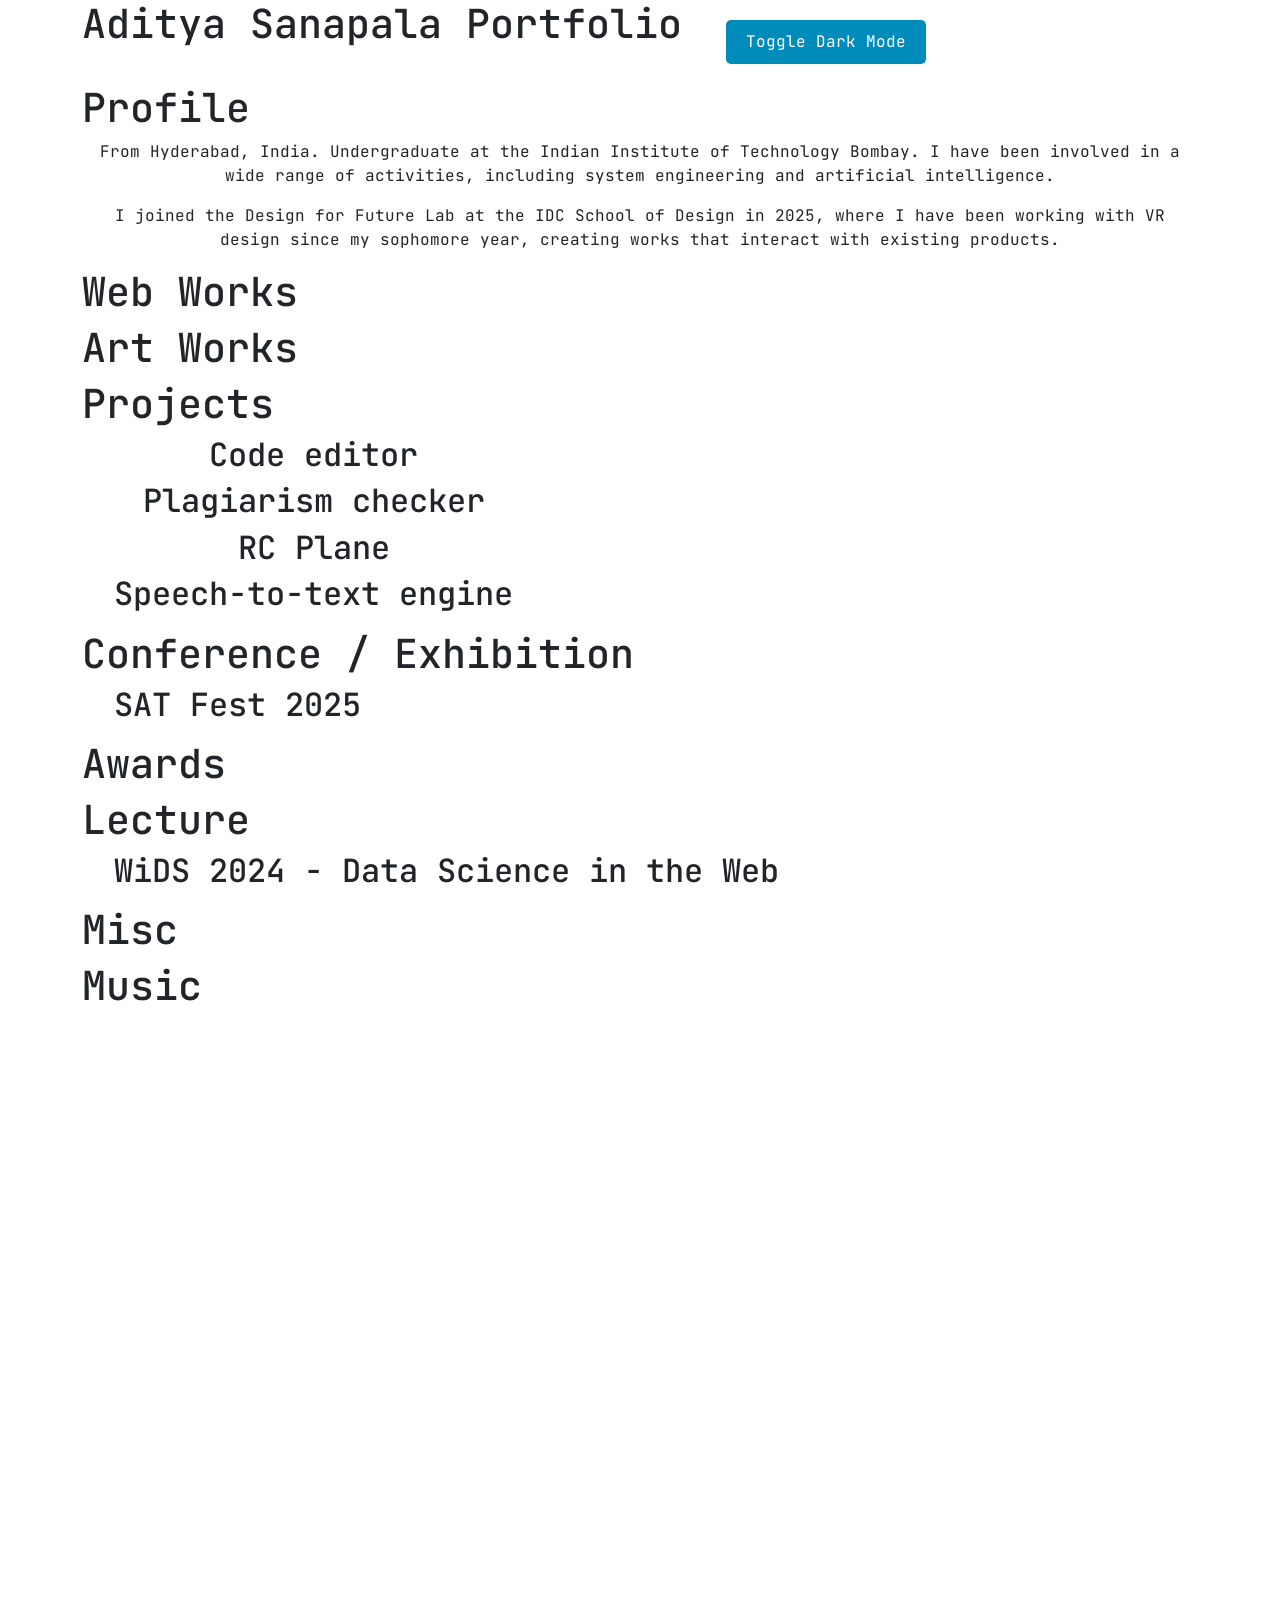
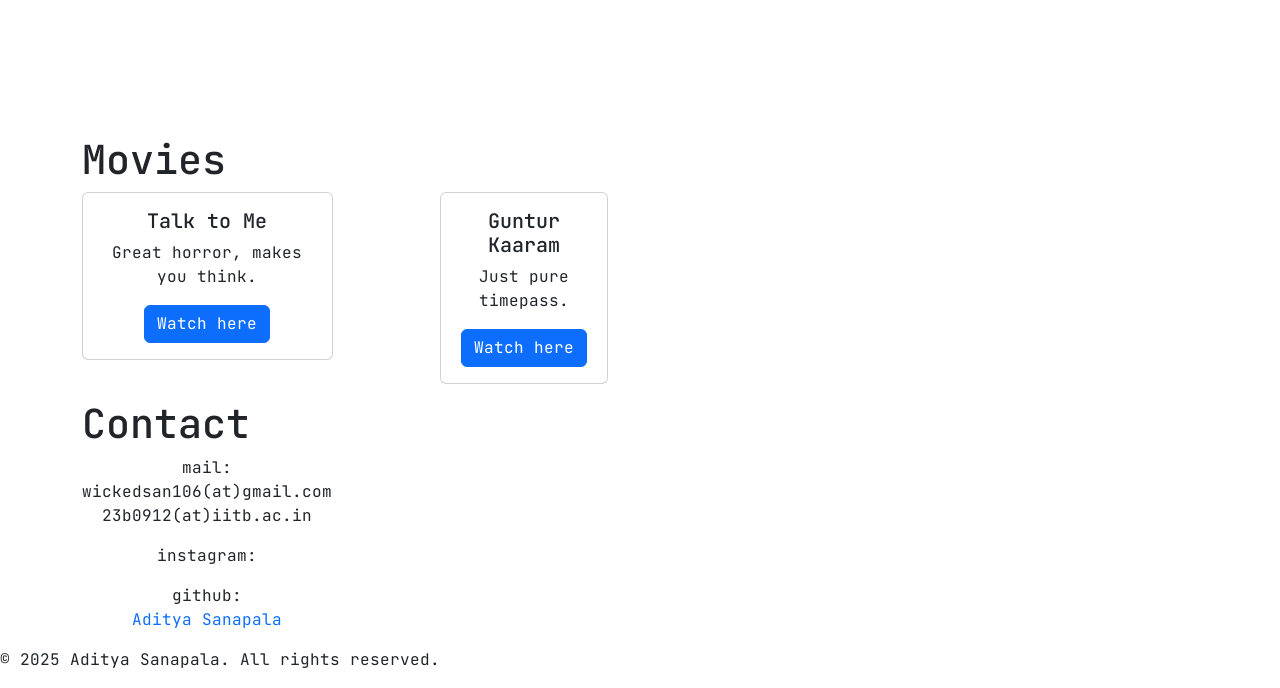
<file: index.html>
<!DOCTYPE html>
<html lang="en">
<head>
    <meta charset="UTF-8">
    <meta name="viewport" content="width=device-width, initial-scale=1.0">
    <title>Document</title>
    <link rel="icon" type="svg" href="bezier.svg">
    <link rel="stylesheet" href="styles.css">
    <link href="https://fonts.googleapis.com/css2?family=JetBrains+Mono:wght@400;500;700&display=swap" rel="stylesheet">
    <link href="https://cdn.jsdelivr.net/npm/bootstrap@5.3.3/dist/css/bootstrap.min.css" rel="stylesheet" integrity="sha384-QWTKZyjpPEjISv5WaRU9OFeRpok6YctnYmDr5pNlyT2bRjXh0JMhjY6hW+ALEwIH" crossorigin="anonymous">
    <style>
        body {
    font-family: 'JetBrains Mono', monospace;
}
a:link {
  text-decoration: none;
}
a:visited {
  text-decoration: none;
  color:black;
}

a:hover {
  text-decoration: underline;
}

a:active {
  text-decoration: underline;
}

    </style>
</head>


    <div class="container text-center">
        <div class="row">
            <div class="col-md-auto" text-align="left">
            <h1>Aditya Sanapala Portfolio</h1>
          </div>
          <div class="col-md-auto" text-align="left">
            <button id="darkModeToggle">Toggle Dark Mode</button>
          </div>
          
        </div>

        <div class="row">
            <div class="col-md-auto" text-align="left">
            <h1>Profile</h1>
          </div>
          
        </div>

        <div class="row">
            
            <div class="col-md-auto">
                <p>From Hyderabad, India. Undergraduate at the Indian Institute of Technology Bombay. I have been involved in a wide range of activities, including system engineering and artificial intelligence.</p>
          </div>
          
        </div>

        <div class="row">
            
            <div class="col-md-auto">
                <p>I joined the Design for Future Lab at the IDC School of Design in 2025, 
                    where I have been working with VR design since my sophomore year, creating 
                    works that interact with existing products.</p>        
            </div>
          
        </div>


        <!--<div class="row">
            
            <div class="col-md-auto">
                <p>I joined the Design for Future Lab at the IDC School of Design in 2025, where I have been working with media art since my junior year, creating works that interact with existing products.</p>        
            </div>
          
        </div>-->

        <div class="row">
            
            <div class="col-md-auto">
                <h1>Web Works</h1>
            </div>
          
        </div>

        <div class="row">
            
            <div class="col-md-auto">
                <h1>Art Works</h1>
            </div>
          
        </div>

        <div class="row">
            
            <div class="col-md-auto">
                <h1>Projects</h1>
            </div>
          
        </div>

        
        <div class="row">
            <div class="col-md-auto">
              <ul>
                <li><h2>Code editor</h2></li>
                <li><h2>Plagiarism checker</h2></li>
                <li><h2>RC Plane</h2></li>
                <li><h2>Speech-to-text engine</h2></li>
              </ul>
            </div>
            
          </div>



        <div class="row">
            
            <div class="col-md-auto">
                <h1>Conference / Exhibition</h1>
            </div>
          
        </div>

        <div class="row">
            
            <div class="col-md-auto">
                <ul>
                    <li><h2>SAT Fest 2025</h2></li>
                </ul>
            </div>
          
        </div>

        <div class="row">
            
            <div class="col-md-auto">
                <h1>Awards</h1>
            </div>
          
        </div>

        <div class="row">
            
            <div class="col-md-auto">
                <h1>Lecture</h1>
            </div>
          
        </div>

        <div class="row">
            
            <div class="col-md-auto">
                <ul>
                    <li><h2>WiDS 2024 - Data Science in the Web</h2></li>
                </ul>
            </div>
          
        </div>

        <div class="row">
            
            <div class="col-md-auto">
                <h1>Misc</h1>
            </div>
          
        </div>

        <div class="row">
            <div class="col-md-auto">
              <h1>Music</h1>
            </div>
            
          </div>

          <div class="row">
            <div class="col">
                <iframe style="border-radius:12px" src="https://open.spotify.com/embed/album/0oX4SealMgNXrvRDhqqOKg?utm_source=generator" width="100%" height="352" frameBorder="0" allowfullscreen="" allow="autoplay; clipboard-write; encrypted-media; fullscreen; picture-in-picture" loading="lazy"></iframe>

            </div>
            <div class="col">
                <iframe style="border-radius:12px" src="https://open.spotify.com/embed/album/0hBRqPYPXhr1RkTDG3n4Mk?utm_source=generator" width="100%" height="352" frameBorder="0" allowfullscreen="" allow="autoplay; clipboard-write; encrypted-media; fullscreen; picture-in-picture" loading="lazy"></iframe>

            </div>
            
          </div>

          <div class="row">
            <div class="col">
                <iframe style="border-radius:12px" src="https://open.spotify.com/embed/album/79rneDOxqVTVgL3qoFFKWI?utm_source=generator" width="100%" height="352" frameBorder="0" allowfullscreen="" allow="autoplay; clipboard-write; encrypted-media; fullscreen; picture-in-picture" loading="lazy"></iframe>

            </div>
            <div class="col">
                <iframe style="border-radius:12px" src="https://open.spotify.com/embed/album/4yP0hdKOZPNshxUOjY0cZj?utm_source=generator" width="100%" height="352" frameBorder="0" allowfullscreen="" allow="autoplay; clipboard-write; encrypted-media; fullscreen; picture-in-picture" loading="lazy"></iframe>

            </div>
            
          </div>

        <div class="row">
            <div class="col-md-auto">
                <h1>Movies</h1>
            </div>

        </div>

        <div class="row">
            <div class="col-md-auto">
                <div class="card w-75 mb-3">
                    <div class="card-body">
                      <h5 class="card-title">Talk to Me</h5>
                      <p class="card-text">Great horror, makes you think.</p>
                      <a href="https://www.primevideo.com/dp/amzn1.dv.gti.472a6c33-7cc4-4e1e-9093-aa2366ce80e4?autoplay=0&ref_=atv_cf_strg_wb" class="btn btn-primary">Watch here</a>
                    </div>
                  </div>
            </div>

            <div class="col-md-auto">
                <div class="card w-75 mb-3">
                    <div class="card-body">
                      <h5 class="card-title">Guntur Kaaram</h5>
                      <p class="card-text">Just pure timepass.</p>
                      <a href="https://www.netflix.com/in/title/81637260" class="btn btn-primary">Watch here</a>
                    </div>
                  </div>
            </div>

        </div>

        


        <div class="row">
            
            <div class="col-md-auto">
                <h1>Contact</h1>
            </div>
          
        </div>

          
    

        <div class="row">
            
            <div class="col-md-auto">
                <p>mail:<br>wickedsan106(at)gmail.com<br>23b0912(at)iitb.ac.in</p>
    <p>instagram:<br><a href=""></a></p>
    <p>github:<br><a href="https://github.com/adityasanapala">Aditya Sanapala</a></p>
            </div>
          
        </div>
      </div>



    <!--<p>In 2024, I participated in an exchange program at the IDC School of Design, IIT Bombay, and engaged in research and creative production at the Design for Future Lab</p>-->

    <!--<p>. IPSJ INTERACTION, Maker Faire, INTERCOLLEGE SONIC ARTS FESTIVAL, SIGGRAPH ASIA 2024, and other external exhibitions and seminar exhibitions. I plan to actively participate in exhibitions both in Japan and abroad in the future.</p>-->





    






    

    <footer>
        <p>&copy; 2025 Aditya Sanapala. All rights reserved.</p>
    </footer>
    
</body>
<script src="script.js"></script>
<script src="https://cdn.jsdelivr.net/npm/bootstrap@5.3.3/dist/js/bootstrap.bundle.min.js" integrity="sha384-YvpcrYf0tY3lHB60NNkmXc5s9fDVZLESaAA55NDzOxhy9GkcIdslK1eN7N6jIeHz" crossorigin="anonymous"></script>
</html>
</file>
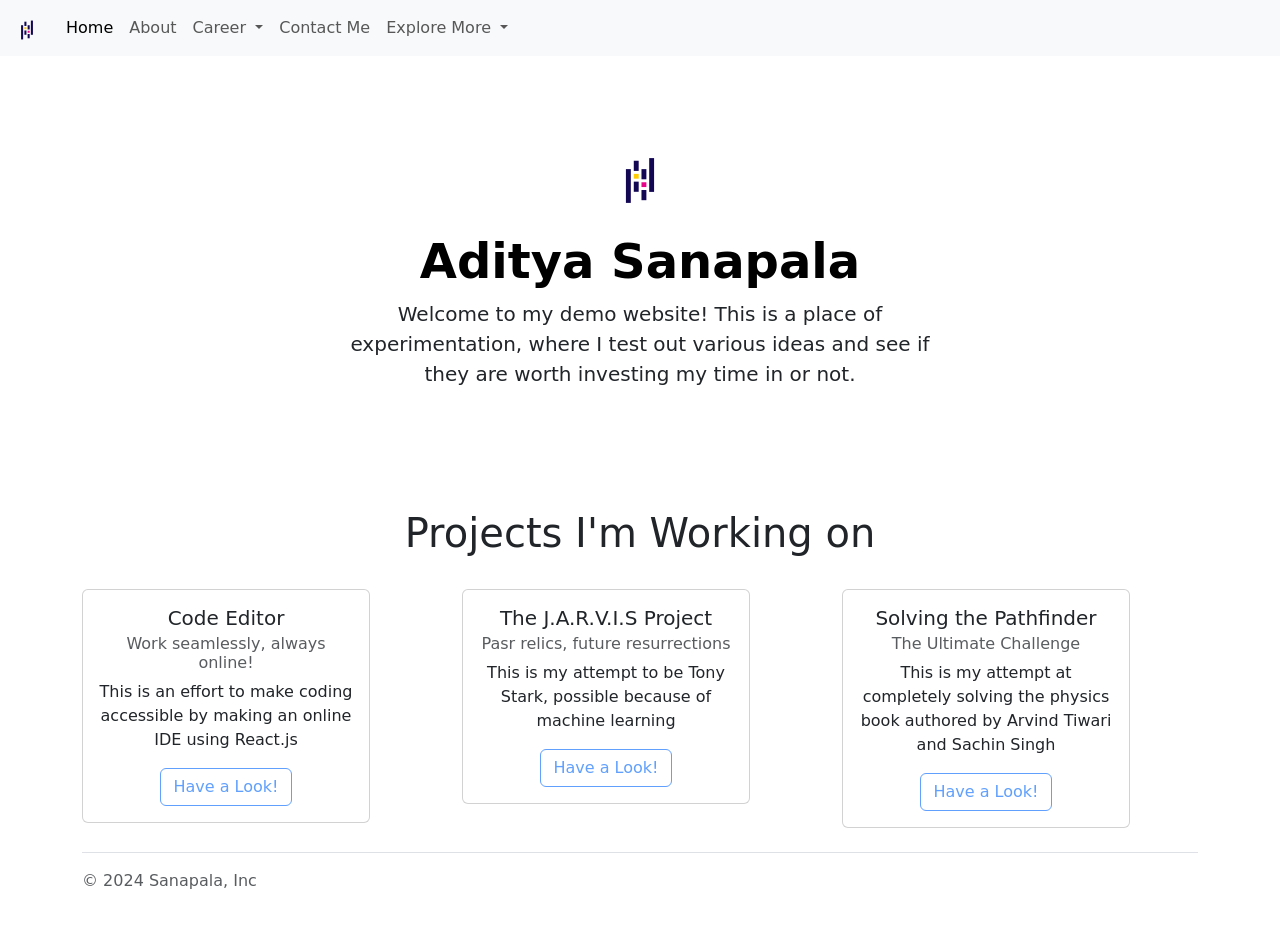
<file: home.html>
<!DOCTYPE html>
<html lang="en">
    <head>
        <meta charset="UTF-8" />
        <meta name="viewport" content="width=device-width, initial-scale=1.0" />
        <link href="https://cdn.jsdelivr.net/npm/bootstrap@5.3.3/dist/css/bootstrap.min.css" rel="stylesheet" integrity="sha384-QWTKZyjpPEjISv5WaRU9OFeRpok6YctnYmDr5pNlyT2bRjXh0JMhjY6hW+ALEwIH" crossorigin="anonymous" />
        <link rel="icon" type="image/x-icon" href="pandas_mark.svg" />
        <title>Aditya Sanapala</title>
    </head>
    <body>
        <nav class="navbar navbar-expand-lg bg-body-tertiary">
            <div class="container-fluid">
                <a class="navbar-brand" href="#">
                    <img src="pandas_mark.svg" alt="Panda" width="30" height="24" />
                </a>
                <button class="navbar-toggler" type="button" data-bs-toggle="collapse" data-bs-target="#navbarNavDropdown" aria-controls="navbarNavDropdown" aria-expanded="false" aria-label="Toggle navigation">
                    <span class="navbar-toggler-icon"></span>
                </button>
                <div class="collapse navbar-collapse" id="navbarNavDropdown">
                    <ul class="navbar-nav">
                        <li class="nav-item">
                            <a class="nav-link active" aria-current="page" href="home.html">Home</a>
                        </li>
                        <li class="nav-item">
                            <a class="nav-link" href="about.html">About</a>
                        </li>
                        <li class="nav-item dropdown">
                            <a class="nav-link dropdown-toggle" href="#" role="button" data-bs-toggle="dropdown" aria-expanded="false">
                                Career
                            </a>
                            <ul class="dropdown-menu">
                                <li><a class="dropdown-item" href="achievements.html">Achievements</a></li>
                                <li><a class="dropdown-item" href="books.html">Books That I Have</a></li>
                                <li><a class="dropdown-item" href="tech.html">Tech That I Have</a></li>
                                <li><a class="dropdown-item" href="experience.html">Experiences</a></li>
                            </ul>
                        </li>
                        <li class="nav-item">
                            <a class="nav-link" href="contact.html">Contact Me</a>
                        </li>
                        <li class="nav-item dropdown">
                            <a class="nav-link dropdown-toggle" href="#" role="button" data-bs-toggle="dropdown" aria-expanded="false">
                                Explore More
                            </a>
                            <ul class="dropdown-menu">
                                <li><a class="dropdown-item" href="howto.html">How to JEE?</a></li>
                                <li><a class="dropdown-item" href="projects.html">All the Projects</a></li>
                                <li><a class="dropdown-item" href="hobbies.html">Hobbies</a></li>
                                <li><a class="dropdown-item" href="appreciate.html">Appreciation</a></li>
                            </ul>
                        </li>
                    </ul>
                </div>
            </div>
        </nav>

        <div class="px-4 py-5 my-5 text-center">
            <img class="d-block mx-auto mb-4" src="pandas_mark.svg" alt width="72" height="57" />
            <h1 class="display-5 fw-bold text-body-emphasis">Aditya Sanapala</h1>
            <div class="col-lg-6 mx-auto">
                <p class="lead mb-4">
                    Welcome to my demo website! This is a place of experimentation, where I test out various ideas and see if they are worth investing my time in or not.
                </p>
                <!--
                <div class="d-grid gap-2 d-sm-flex justify-content-sm-center">
                    <a href="#"><button type="button" class="btn btn-primary btn-lg px-4 gap-3">Have a Look!</button></a>
                    <a href="about.html"><button type="button" class="btn btn-primary btn-lg px-4 gap-3">Learn More!</button></a>
                </div>
            -->
            </div>
        </div>

        <div class="container text-center">
            <div class="row">
                <div class="col">
                    <h1>Projects I'm Working on</h1>
                    <br />
                </div>
            </div>
            <div class="row">
                <div class="col">
                    <div class="card" style="width: 18rem;">
                        <div class="card-body">
                            <h5 class="card-title">Code Editor</h5>
                            <h6 class="card-subtitle mb-2 text-body-secondary">Work seamlessly, always online!</h6>
                            <p class="card-text">This is an effort to make coding accessible by making an online IDE using React.js</p>
                            <a href="#" class="card-link"><button type="button" class="btn btn-outline-primary" disabled>Have a Look!</button></a>
                        </div>
                    </div>
                </div>
                <div class="col">
                    <div class="card" style="width: 18rem;">
                        <div class="card-body">
                            <h5 class="card-title">The J.A.R.V.I.S Project</h5>
                            <h6 class="card-subtitle mb-2 text-body-secondary">Pasr relics, future resurrections</h6>
                            <p class="card-text">This is my attempt to be Tony Stark, possible because of machine learning</p>
                            <a href="#" class="card-link"><button type="button" class="btn btn-outline-primary" disabled>Have a Look!</button></a>
                        </div>
                    </div>
                </div>
                <div class="col">
                    <div class="card" style="width: 18rem;">
                        <div class="card-body">
                            <h5 class="card-title">Solving the Pathfinder</h5>
                            <h6 class="card-subtitle mb-2 text-body-secondary">The Ultimate Challenge</h6>
                            <p class="card-text">This is my attempt at completely solving the physics book authored by Arvind Tiwari and Sachin Singh</p>
                            <a href="#" class="card-link"><button type="button" class="btn btn-outline-primary" disabled>Have a Look!</button></a>
                        </div>
                    </div>
                </div>
            </div>
        </div>

        <div class="container">
            <footer class="d-flex flex-wrap justify-content-between align-items-center py-3 my-4 border-top">
                <div class="col-md-4 d-flex align-items-center">
                    <span class="mb-3 mb-md-0 text-muted">© 2024 Sanapala, Inc</span>
                </div>
            </footer>
        </div>


    </body>
    <script src="https://cdn.jsdelivr.net/npm/bootstrap@5.3.3/dist/js/bootstrap.bundle.min.js" integrity="sha384-YvpcrYf0tY3lHB60NNkmXc5s9fDVZLESaAA55NDzOxhy9GkcIdslK1eN7N6jIeHz" crossorigin="anonymous"></script>
</html>
</file>
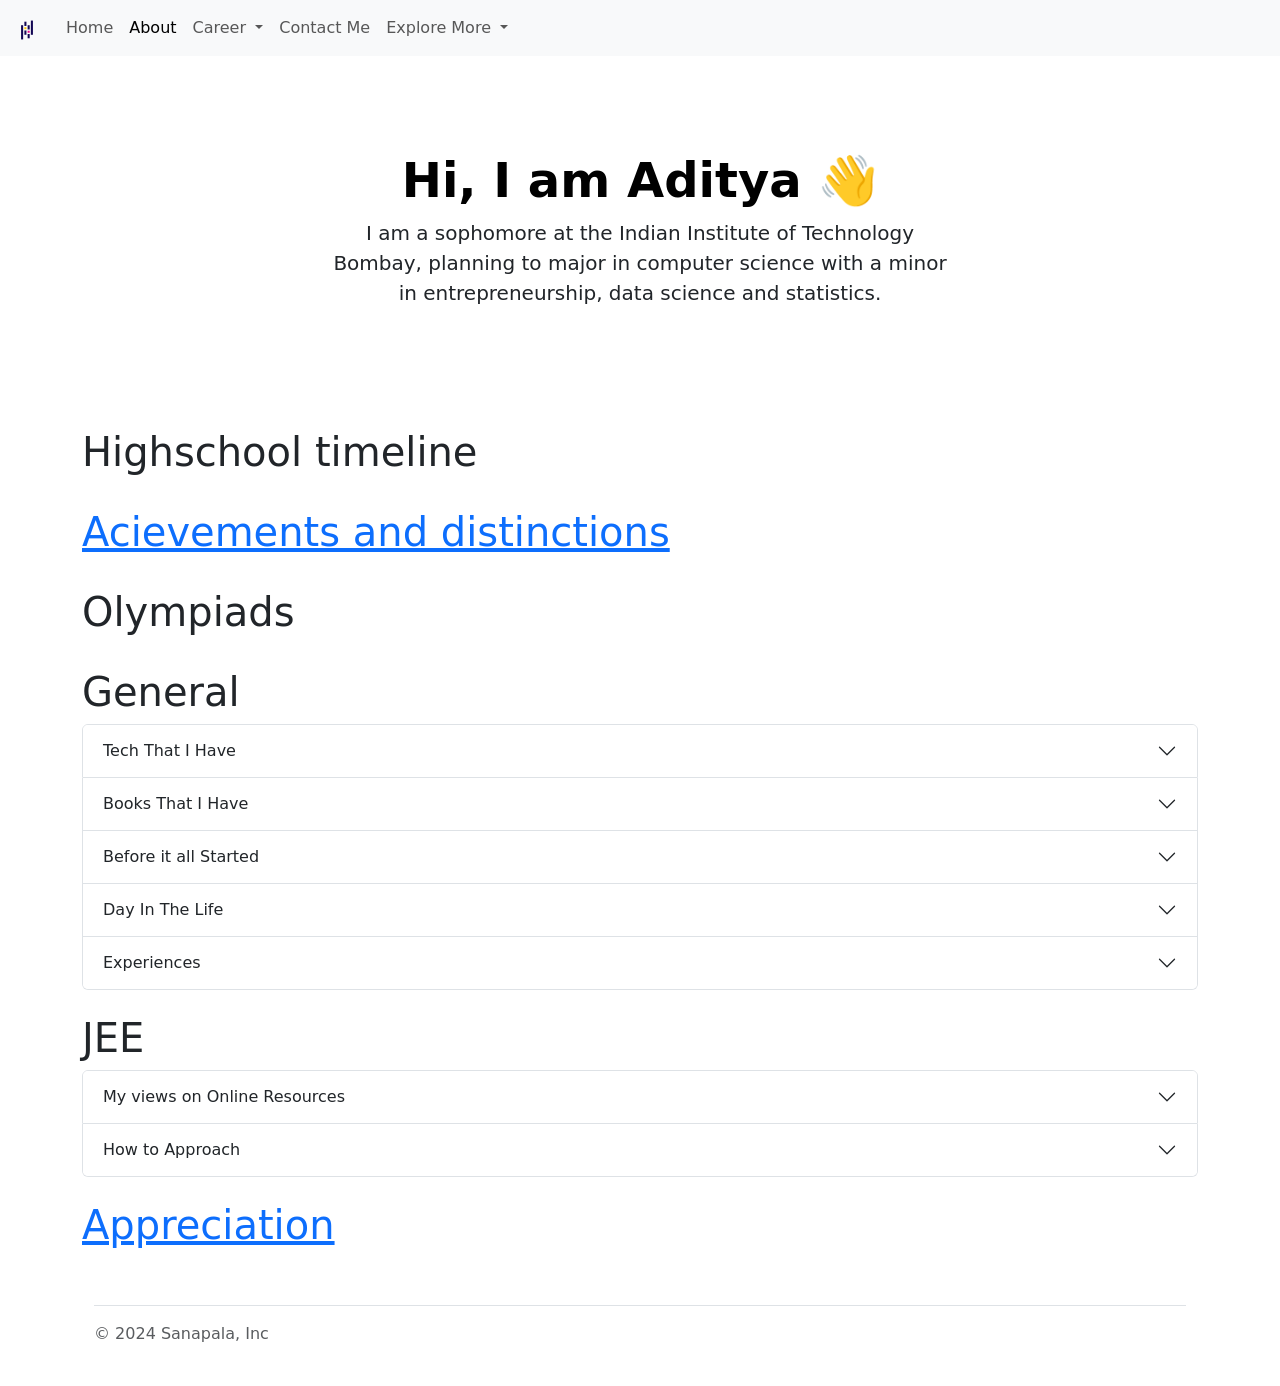
<file: code/about.html>
<!DOCTYPE html>
<html lang="en">
    <head>
        <meta charset="UTF-8" />
        <meta name="viewport" content="width=device-width, initial-scale=1.0" />
        <link rel="icon" type="image/x-icon" href="pandas_mark.svg" />
        <title>About | Aditya Sanapala</title>
        <link href="https://cdn.jsdelivr.net/npm/bootstrap@5.3.3/dist/css/bootstrap.min.css" rel="stylesheet" integrity="sha384-QWTKZyjpPEjISv5WaRU9OFeRpok6YctnYmDr5pNlyT2bRjXh0JMhjY6hW+ALEwIH" crossorigin="anonymous" />
    </head>
    <body>
        <nav class="navbar navbar-expand-lg bg-body-tertiary">
            <div class="container-fluid">
                <a class="navbar-brand" href="#">
                    <img src="pandas_mark.svg" alt="Panda" width="30" height="24" />
                </a>
                <button class="navbar-toggler" type="button" data-bs-toggle="collapse" data-bs-target="#navbarNavDropdown" aria-controls="navbarNavDropdown" aria-expanded="false" aria-label="Toggle navigation">
                    <span class="navbar-toggler-icon"></span>
                </button>
                <div class="collapse navbar-collapse" id="navbarNavDropdown">
                    <ul class="navbar-nav">
                        <li class="nav-item">
                            <a class="nav-link" aria-current="page" href="home.html">Home</a>
                        </li>
                        <li class="nav-item">
                            <a class="nav-link active" href="about.html">About</a>
                        </li>
                        <li class="nav-item dropdown">
                            <a class="nav-link dropdown-toggle" href="#" role="button" data-bs-toggle="dropdown" aria-expanded="false">
                                Career
                            </a>
                            <ul class="dropdown-menu">
                                <li><a class="dropdown-item" href="achievements.html">Achievements</a></li>
                                <li><a class="dropdown-item" href="books.html">Books That I Have</a></li>
                                <li><a class="dropdown-item" href="tech.html">Tech That I Have</a></li>
                                <li><a class="dropdown-item" href="experience.html">Experiences</a></li>
                            </ul>
                        </li>
                        <li class="nav-item">
                            <a class="nav-link" href="contact.html">Contact Me</a>
                        </li>
                        <li class="nav-item dropdown">
                            <a class="nav-link dropdown-toggle" href="#" role="button" data-bs-toggle="dropdown" aria-expanded="false">
                                Explore More
                            </a>
                            <ul class="dropdown-menu">
                                <li><a class="dropdown-item" href="howto.html">How to JEE?</a></li>
                                <li><a class="dropdown-item" href="projects.html">All the Projects</a></li>
                                <li><a class="dropdown-item" href="hobbies.html">Hobbies</a></li>
                                <li><a class="dropdown-item" href="appreciate.html">Appreciation</a></li>
                            </ul>
                        </li>
                    </ul>
                </div>
            </div>
        </nav>

        <div class="px-4 py-5 my-5 text-center">
            <h1 class="display-5 fw-bold text-body-emphasis">Hi, I am Aditya 👋</h1>
            <div class="col-lg-6 mx-auto">
                <p class="lead mb-4">
                    I am a sophomore at the Indian Institute of Technology Bombay, planning to major in computer science with a minor in entrepreneurship, data science and statistics.
                </p>
            </div>
        </div>

        <div class="container text-center">
            <div class="row">
                <div class="col">
                    <h1 style="text-align: left;">Highschool timeline</h1>
                </div>
            </div>

            <br />
            <div class="row">
                <div class="col">
                    <h1 style="text-align: left;"><a href="achievements.html">Acievements and distinctions</a></h1>
                </div>
            </div>

            <br />
            <div class="row">
                <div class="col">
                    <h1 style="text-align: left;"><a>Olympiads</a></h1>
                </div>
            </div>

            <br />

            <div class="row">
                <div class="col">
                    <h1 style="text-align: left;">General</h1>
                </div>
            </div>
            <div class="row">
                <div class="col">
                    <div class="accordion" id="accordionPanelsStayOpenExample">
                        <div class="accordion-item">
                            <h2 class="accordion-header">
                                <button class="accordion-button collapsed" type="button" data-bs-toggle="collapse" data-bs-target="#panelsStayOpen-collapseOne" aria-expanded="false" aria-controls="panelsStayOpen-collapseOne">
                                    Tech That I Have
                                </button>
                            </h2>
                            <div id="panelsStayOpen-collapseOne" class="accordion-collapse collapse">
                                <div class="accordion-body">
                                    <p>
                                        This section talks about all the tech that I use in my life, and also talks about how tech, when chosen properly, can be a game changer. I also will be recommending pieces of tech that I find good and
                                        are actually helpful for you.
                                    </p>
                                    <div class="d-grid gap-2 d-md-block">
                                        <a href="tech.html"><button class="btn btn-primary" type="button">Learn More</button></a>
                                    </div>
                                </div>
                            </div>
                        </div>
                        <div class="accordion-item">
                            <h2 class="accordion-header">
                                <button class="accordion-button collapsed" type="button" data-bs-toggle="collapse" data-bs-target="#panelsStayOpen-collapseTwo" aria-expanded="false" aria-controls="panelsStayOpen-collapseTwo">
                                    Books That I Have
                                </button>
                            </h2>
                            <div id="panelsStayOpen-collapseTwo" class="accordion-collapse collapse">
                                <div class="accordion-body">
                                    <p>
                                        This talks about all the books that I have ever used/read in my journey to the IIT. I will be talking about which ones are good, which ones are not, and which ones I would recommend for upcoming
                                        aspirants.
                                    </p>
                                    <div class="d-grid gap-2 d-md-block">
                                        <a href="books.html"><button class="btn btn-primary" type="button">Learn More</button></a>
                                    </div>
                                </div>
                            </div>
                        </div>
                        <div class="accordion-item">
                            <h2 class="accordion-header">
                                <button class="accordion-button collapsed" type="button" data-bs-toggle="collapse" data-bs-target="#panelsStayOpen-collapseThree" aria-expanded="false" aria-controls="panelsStayOpen-collapseThree">
                                    Before it all Started
                                </button>
                            </h2>
                            <div id="panelsStayOpen-collapseThree" class="accordion-collapse collapse">
                                <div class="accordion-body">
                                    <strong>This is the third item's accordion body.</strong> It is hidden by default, until the collapse plugin adds the appropriate classes that we use to style each element. These classes control the
                                    overall appearance, as well as the showing and hiding via CSS transitions. You can modify any of this with custom CSS or overriding our default variables. It's also worth noting that just about any HTML
                                    can go within the <code>.accordion-body</code>, though the transition does limit overflow.
                                </div>
                            </div>
                        </div>
                        <div class="accordion-item">
                            <h2 class="accordion-header">
                                <button class="accordion-button collapsed" type="button" data-bs-toggle="collapse" data-bs-target="#panelsStayOpen-collapseFour" aria-expanded="false" aria-controls="panelsStayOpen-collapseOne">
                                    Day In The Life
                                </button>
                            </h2>
                            <div id="panelsStayOpen-collapseFour" class="accordion-collapse collapse">
                                <div class="accordion-body">
                                    <strong>This is the second item's accordion body.</strong> It is hidden by default, until the collapse plugin adds the appropriate classes that we use to style each element. These classes control the
                                    overall appearance, as well as the showing and hiding via CSS transitions. You can modify any of this with custom CSS or overriding our default variables. It's also worth noting that just about any HTML
                                    can go within the <code>.accordion-body</code>, though the transition does limit overflow.
                                </div>
                            </div>
                        </div>
                        <div class="accordion-item">
                            <h2 class="accordion-header">
                                <button class="accordion-button collapsed" type="button" data-bs-toggle="collapse" data-bs-target="#panelsStayOpen-collapseFive" aria-expanded="false" aria-controls="panelsStayOpen-collapseOne">
                                    Experiences
                                </button>
                            </h2>
                            <div id="panelsStayOpen-collapseFive" class="accordion-collapse collapse">
                                <div class="accordion-body">
                                    <strong>This is the second item's accordion body.</strong> It is hidden by default, until the collapse plugin adds the appropriate classes that we use to style each element. These classes control the
                                    overall appearance, as well as the showing and hiding via CSS transitions. You can modify any of this with custom CSS or overriding our default variables. It's also worth noting that just about any HTML
                                    can go within the <code>.accordion-body</code>, though the transition does limit overflow.
                                </div>
                            </div>
                        </div>
                    </div>
                </div>
            </div>

            <br />
            <div class="row">
                <div class="col">
                    <h1 style="text-align: left;">JEE</h1>
                </div>
            </div>

            <div class="row">
                <div class="col">
                    <div class="accordion" id="accordionPanelsStayOpenExample">
                        <div class="accordion-item">
                            <h2 class="accordion-header">
                                <button class="accordion-button collapsed" type="button" data-bs-toggle="collapse" data-bs-target="#panelsStayOpen-collapseSix" aria-expanded="false" aria-controls="panelsStayOpen-collapseOne">
                                    My views on Online Resources
                                </button>
                            </h2>
                            <div id="panelsStayOpen-collapseSix" class="accordion-collapse collapse">
                                <div class="accordion-body">
                                    <p>
                                        When people prepare for JEE, some of them want to go deep into some concepts. But once they make the dive, they don't know how deep to go and feel lost. This is gonna be my say on this topic.
                                    </p>
                                    <div class="d-grid gap-2 d-md-block">
                                        <a href="views.html"><button class="btn btn-primary" type="button">Learn More</button></a>
                                    </div>

                                </div>
                            </div>
                        </div>
                        <div class="accordion-item">
                            <h2 class="accordion-header">
                                <button class="accordion-button collapsed" type="button" data-bs-toggle="collapse" data-bs-target="#panelsStayOpen-collapseEight" aria-expanded="false" aria-controls="panelsStayOpen-collapseThree">
                                    How to Approach
                                </button>
                            </h2>
                            <div id="panelsStayOpen-collapseEight" class="accordion-collapse collapse">
                                <div class="accordion-body">
                                    <p>
                                        This is gonna be my say on how to prepare for the examination in a way that doesn't bore you, and also helps you, not just for JEE, but for any other examination.
                                        <div class="d-grid gap-2 d-md-block">
                                            <a href="views.html"><button class="btn btn-primary" type="button">Learn More</button></a>
                                        </div>
                                    </p>
                                </div>
                            </div>
                        </div>
                    </div>
                </div>
            </div>
            <!--

            <br />
            <div class="row">
                <div class="col">
                    <h1 style="text-align: left;">Other competitions and exams</h1>
                </div>
            </div>

            <div class="row">
                <div class="col">
                    <p>prolly about bits, eamcet, kvpy, ntse and as rao (don't know how many of them even exist)</p>
                </div>
            </div>

        -->

            <br />
            <div class="row">
                <div class="col">
                    <a href="appreciate.html"><h1 style="text-align: left;">Appreciation</h1></a>
                </div>

            
        </div>

        <br/>

        <div class="container">
            <footer class="d-flex flex-wrap justify-content-between align-items-center py-3 my-4 border-top">
                <div class="col-md-4 d-flex align-items-center">
                    <span class="mb-3 mb-md-0 text-muted">© 2024 Sanapala, Inc</span>
                </div>
            </footer>
        </div>
    </body>
    <script src="https://cdn.jsdelivr.net/npm/bootstrap@5.3.3/dist/js/bootstrap.bundle.min.js" integrity="sha384-YvpcrYf0tY3lHB60NNkmXc5s9fDVZLESaAA55NDzOxhy9GkcIdslK1eN7N6jIeHz" crossorigin="anonymous"></script>
</html>
</file>
<file: styles.css>
/* Default (Light Mode) */
body {
    background-color: white;
    color: black;
    font-family: Arial, sans-serif;
    transition: background-color 0.8s ease, color 0.8s ease;
    animation: fadeIn 0.5s ease;
}

/* Dark Mode Styles */
body.dark-mode {
    background-color: #121212;
    color: #ffffff;
    animation: fadeIn 0.5s ease; /* Smooth fade-in when toggled */
}

/* Button Styles */
#darkModeToggle {
    padding: 10px 20px;
    margin: 20px;
    cursor: pointer;
    background: #008cba;
    color: white;
    border: none;
    border-radius: 5px;
    transition: background-color 0.3s ease;
}

#darkModeToggle:hover {
    background-color: #005f7f;
}

/* Fade-in Animation */
@keyframes fadeIn {
    from {
        opacity: 0;
    }
    to {
        opacity: 1;
    }
}


ul {
    list-style-type: none; /* Remove bullets */
    /*padding: 0;  Remove padding */
    /*margin: 0;  Remove margins */
}
</file>
